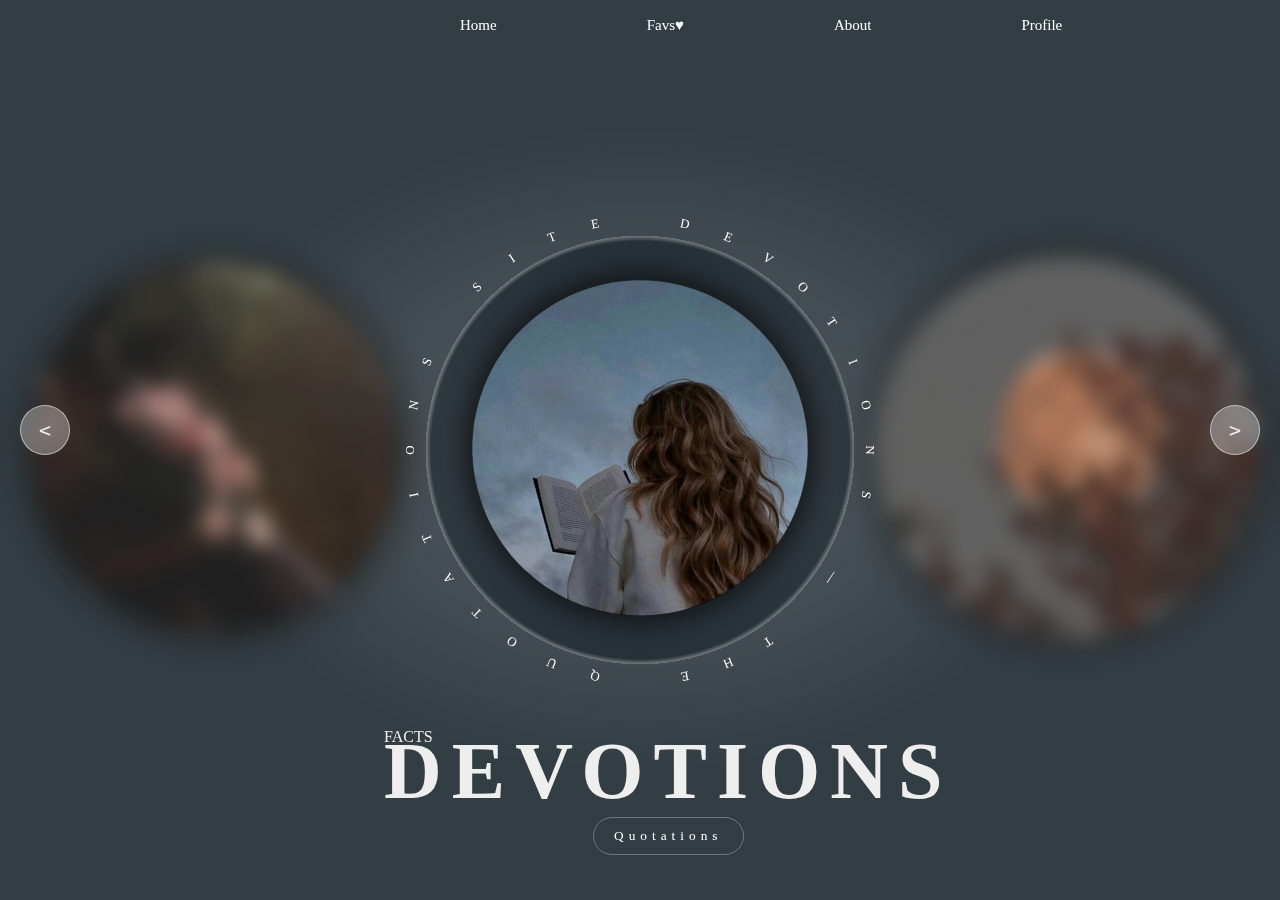
<file: index.html>
<!DOCTYPE html>
<html lang="en">
<head>
    <meta charset="UTF-8">
    <meta name="viewport" content="width=device-width, initial-scale=1.0">
    <title>DEVOTIONS</title>
    <link rel="stylesheet" href="style.css">
    <link rel="shortcut icon" href="icon.ico">
</head>
<body>
    <section class="Home">
        <header>
                <ul>
                    <li><a href="#">Home</a></li>
                    <li><a href="#">Favs&hearts;</a></li>
                    <li><a href="#">About</a></li>
                    <li><a href="#">Profile</a></li>
                </ul>
        </header>
        <div class="slider">
            <div class="list">
                <div class="item">
                    <img src="1.png" alt="Facts" title="Explore a world of intriguing facts, where knowledge meets curiosity in every click!">
                </div>
                <div class="item active">
                    <img src="2.png" alt="Books" title="From bestsellers to hidden gems - dive into books today!">
                </div>
                <div class="item">
                    <img src="3.png" alt="Poems" title="Let language enchant you - explore poetry!">
                </div>
                <div class="item">
                    <img src="4.png" alt="Quotes" title="Daily doses of wisdom - explore our favorite quotes now!">
                </div>
                <div class="item">
                    <img src="5.png" alt="Writing" title="From scribbles to epics, embark on your writing adventure!">
                </div>
            </div>
            <div class="circle">
                DEVOTIONS&ThinSpace;&mdash;&ThinSpace;THE QUOTATIONS SITE&ThinSpace;
                
            </div>    
            <div class="content">
                <div>Facts</div>
                <div>DEVOTIONS</div>
                <button><a href="quotations.html">Quotations</a></button>
            </div>
            <div class="arrow">
                <button id="prev"><</button>
                <button id="next">></button>
            </div>
        </div>
            <script src="slider.js"></script>
    </section>
</body>
</html>
</file>
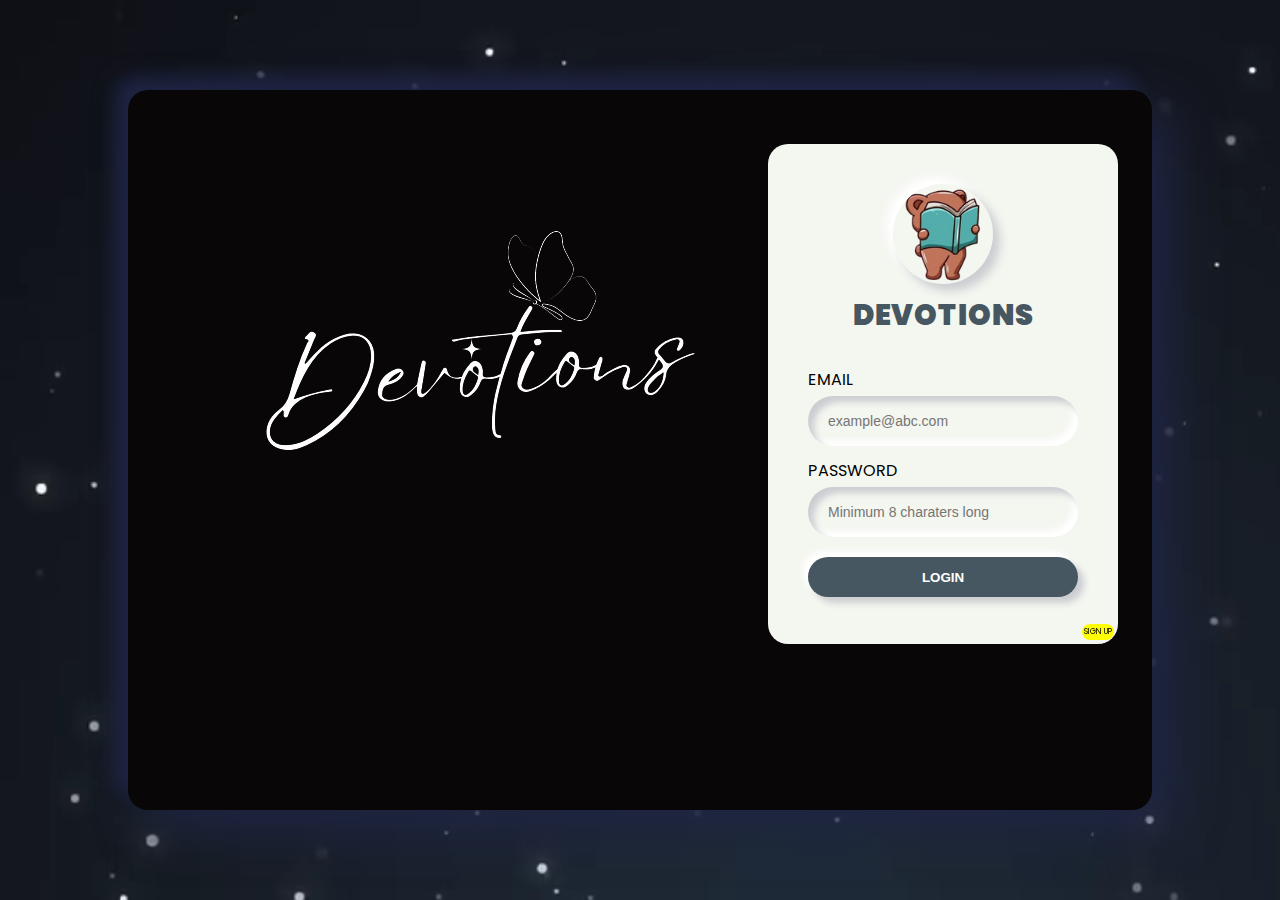
<file: home.html>
<!DOCTYPE html>
<html lang="en">
<head>
    <meta charset="UTF-8">
    <meta name="viewport" content="width=device-width, initial-scale=1.0">
    <title>LOGIN</title>
    <link rel="stylesheet" href="home.css">
    <link rel="shortcut icon" href="icon.ico">
</head>
<body>
    <video id="bg" autoplay muted loop>
        <source src="vid.mp4" type="video/mp4"></source>
    </video>
    <div class="neucontainer">
        <div class="neumorphic-box">
            <div class="logo">
                <img src="dev.png">
            </div>
                <div class="container">
                    <div class="brand-logo"></div>
                    <div class="brand-title">DEVOTIONS</div>
                    <div class="inputs">
                      <label>EMAIL</label>
                      <input type="email" placeholder="example@abc.com">
                      <label>PASSWORD</label>
                      <input type="password" placeholder="Minimum 8 charaters long">
                      <button type="submit"><a href="index.html" id="LOGIN" >LOGIN</a></button>
                    </div>
                    <a href="#" id="signup">SIGN UP</a>
                </div>
                
        </div>
    </div>
</body>
</html>
</file>
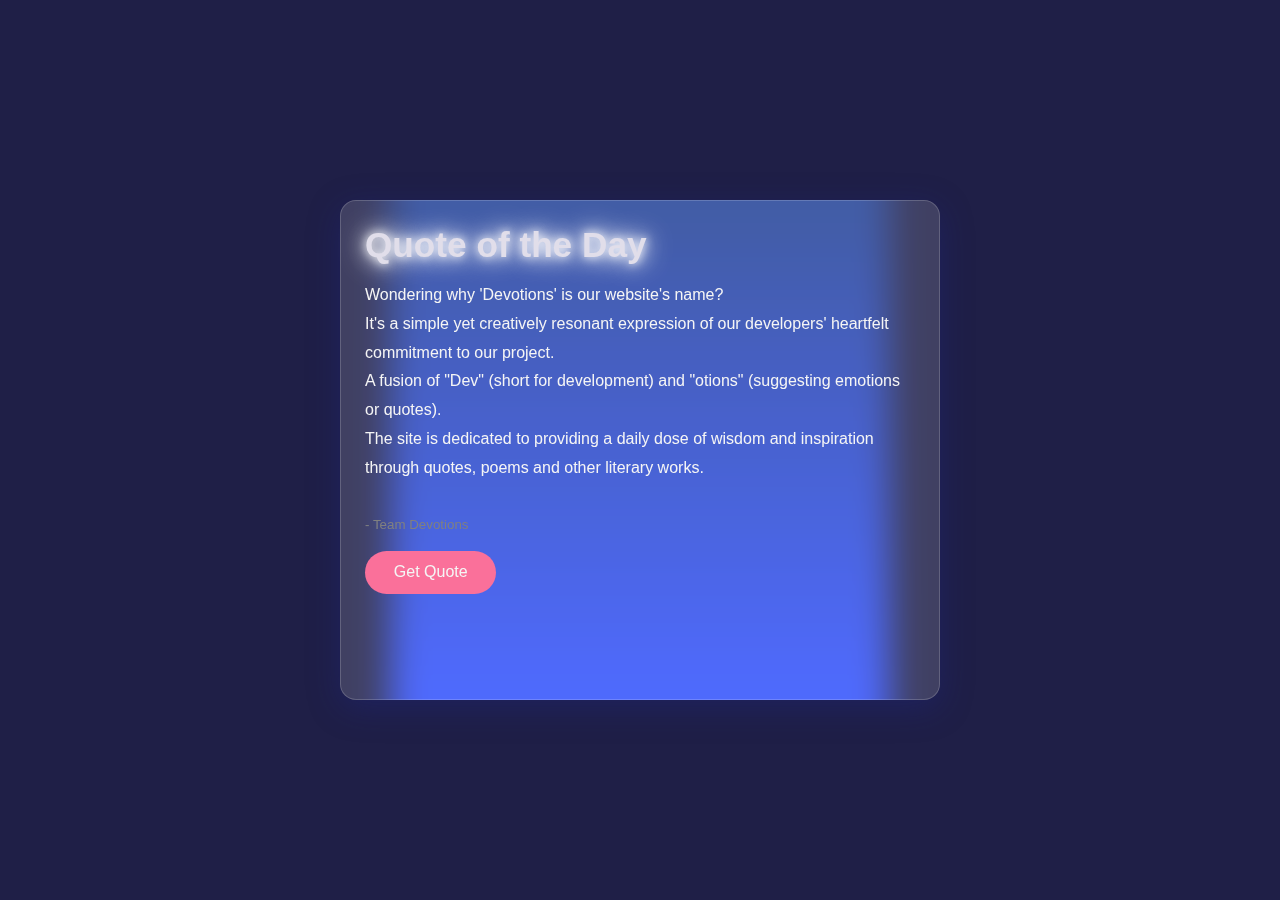
<file: quotations.html>
<!DOCTYPE html>
<html lang="en">
<head>
    <meta charset="UTF-8">
    <meta name="viewport" content="width=device-width, initial-scale=1.0">
    <title>QUOTATIONS</title>
    <link rel="stylesheet" href="quotations.css">
    <link rel="shortcut icon" href="icon.ico">
</head>
<body>
    <div class="container">
        <div class="card" id="quoteCard">
            <h1 class="title">Quote of the Day</h1>
            <div id="quoteOutput">
                <p class="subtitle">
                    Wondering why 'Devotions' is our website's name? <br>
                    It's a simple yet creatively resonant expression of our developers' heartfelt commitment to our project. <br>
                    A fusion of "Dev" (short for development) and "otions" (suggesting emotions or quotes). <br>
                    The site is dedicated to providing a daily dose of wisdom and inspiration through quotes, poems and other literary works. <br> 
                </p>
            </div>
            <div id="authorOutput">
            <small>- Team Devotions</small>
            </div> <br>
            <button class="btn" id="quoteBtn">Get Quote</button>
            <script src="app.js"></script>
        </div> 
        <div class="blob"></div>
    </div>
</body>
</html>
</file>
<file: style.css>
body{
	margin: 0;
	padding: 0;
	box-sizing: border-box;
}
header {
	height: 50px;
	display: flex;
	justify-content: space-between;
	align-items: center;
	position: relative;
	z-index: 10;
}
header ul {

    position:absolute; 
    font-size: 15px;
	list-style: none;
	display: flex;
	gap: 150px;
    left:420px;
}
a{
    text-decoration: none;
    color:white;
}
a:hover{
    color:#e1b8af;
}
:root {
	/* --width-circle: 150vw; */
	--radius: calc(100vw / 6);
}
.slider {
	width: 100vw;
	height: 100vh;
	overflow: hidden;
	position: relative;
	background-color: #17232a;
	background-image: radial-gradient(#fff3, transparent 50%);
	margin-top: -50px;
}
.slider .list {
	position: absolute;
	height: 100%;
	display: flex;
	align-items: center;
	transition: transform 0.8s;
}
.slider .list .item {
	width: calc(var(--radius) * 2);
	text-align: center;
	transform: rotate(45deg);
	transition: transform 1s;
}
.slider .list .item.active {
	transform: rotate(0deg);
}
.slider .list .item img {
	width: 90%;
	filter: drop-shadow(0 0 20px #000);
}
.slider .content {
	position: absolute;
	bottom: 5%;
	left: 30%;
	text-align: center;
	color: #eee;
}
.slider .content div:nth-child(2) {
	font-size: 5rem;
	letter-spacing: 10px;
	font-weight: bold;
}
.slider .content div:nth-child(2)::before {
	position: absolute;
	left: 60%;
	bottom: 50%;
	width: 80px;
	height: 80px;
}
.slider .content div:nth-child(1) {
	text-align: left;
	text-transform: uppercase;
	transform: translateY(20px);
}
.slider .content button {
	border: 1px solid #eee5;
	background: transparent;
	color: #eee;
	font-family: Poppins;
	letter-spacing: 5px;
	border-radius: 20px;
	padding: 10px 20px;
	cursor:pointer;
	text-decoration: none;
}
#prev,
#next {
	position: absolute;
	top: 45%;
	width: 50px;
	height: 50px;
	border-radius: 50%;
	border: 1px solid #eee9;
	background-color: #eee5;
	color: #eee;
	font-size: x-large;
	font-family: monospace;
	cursor: pointer;
	z-index: 15;
}
#prev {
	left: 20px;
}
#next {
	right: 20px;
}

.circle {
	pointer-events: none;
	position: absolute;
	width: 100%;
	height: 100%;
	mask: radial-gradient(var(--radius), #0000 98%, #000);
	backdrop-filter: blur(10px);
	background: radial-gradient(calc(var(--radius) + 1px), #eee5 100%, #eee2);
	/* background-color: red; */
	
}

.circle span {
	/* display: block; */
	position: absolute;
	height: calc(var(--radius) * 2 + 50px);
	top: 50%;
	left: 50%;
	--rotate: 50deg;
	transform: translate(-50%, -50%) rotate(var(--rotate));
	color: #fff;
	font-size: small;
	animation: circleRotate 20s linear infinite;
}

@keyframes circleRotate {
	to {
		transform: translate(-50%, -50%) rotate(calc(var(--rotate) + 360deg));
	}
}
</file>
<file: home.css>
@import url("https://fonts.googleapis.com/css2?family=Poppins:wght@400;900&display=swap");

* {
  margin: 0;
  padding: 0;
  box-sizing: border-box;
}

#bg {
  position: fixed;
  min-width: 100%;
  min-height: 100%;
  z-index: -1000;
}

body {
  width: 100vw;
  height: 100vh;
  display: flex;
  overflow: hidden;
  font-family: poppins;

}

.logo {
  width: 100px;
  height: 100px;
  margin-left: 10%;
  margin-top: 5%;
}

.container {
  position: absolute;
  top: 16%;
  left: 60%;
  width: 350px;
  height: 500px;
  border-radius: 20px;
  padding: 40px;
  /* box-sizing: border-box; */
  background: #f4f6f0;
}

.brand-logo {
  height: 100px;
  width: 100px;
  background: url("Icon.ico");
  background-size: cover;
  margin: auto;
  border-radius: 50%;
  /* box-sizing: border-box; */
  box-shadow: 7px 7px 10px #cbced1, -7px -7px 10px white;
}

.brand-title {
  margin-top: 10px;
  font-weight: 900;
  font-size: 1.8rem;
  text-align: center;
  color: #475762;
  letter-spacing: 1px;
}

.inputs {
  text-align: left;
  margin-top: 30px;
}

label,
input,
button {
  display: block;
  width: 100%;
  padding: 0;
  border: none;
  outline: none;
  /* box-sizing: border-box; */
}

label {
  margin-bottom: 4px;
}

label:nth-of-type(2) {
  margin-top: 12px;
}

input {
  background: #f4f6f0;
  padding: 10px;
  padding-left: 20px;
  height: 50px;
  font-size: 14px;
  border-radius: 50px;
  box-shadow: inset 6px 6px 6px #cbced1, inset -6px -6px 6px white;
}

button {
  color: white;
  margin-top: 20px;
  background: #475762;
  height: 40px;
  border-radius: 20px;
  cursor: pointer;
  font-weight: 900;
  box-shadow: 6px 6px 6px #cbced1, -6px -6px 6px white;
  transition: 0.5s;
}

button:hover {
  box-shadow: none;
}

#LOGIN {
  color: white;
}

a {
  text-decoration: none;
}

#signup {
  position: absolute;
  font-size: 8px;
  bottom: 4px;
  right: 4px;
  text-decoration: none;
  color: black;
  background: yellow;
  border-radius: 10px;
  padding: 2px;
}

.neucontainer {
  width: 100%;
  height: 100%;
  display: flex;
  align-items: center;
  justify-content: center;
}

.neumorphic-box {
  width: 80vw;
  height: 80vh;
  background-color: rgb(8, 6, 6);
  border-radius: 20px;
  box-shadow: 20px 20px 50px #1f2544, -14px -14px 20px #1f2544;
}
@media only screen and (max-width:300px)  {
  .container{
    height:300px;
    width:300px;
    background-color: yellow;
  }
  .container{
    display: block;
    position: relative;
    top: 180px;
    right: 150px;
    background-color: red;
  }
  
}
</file>
<file: quotations.css>
* {
    box-sizing: border-box;
    margin: 0;
    padding: 0;
    font-family: "Urbanist", sans-serif;
  }
  
  body {
    background: #1f1f47;
  }
  
  .container {
    min-height: 100vh;
    width: 100%;
    display: flex;
    justify-content: center;
    align-items: center;
    position: relative;
    overflow: hidden;
  }
  
  .card {
    width: 600px;
    height: 500px;
    min-height: 250px;
    background: rgba(255, 255, 255, 0.15);
    box-shadow: 0 8px 32px rgba(31, 38, 135, 0.37);
    backdrop-filter: blur(18px);
    border: 1px solid rgba(255, 255, 255, 0.18);
    border-radius: 1rem;
    padding: 1.5rem;
    z-index: 10;
    color: whitesmoke;
    animation: fadeInUp 1s forwards;
  }
  
  @keyframes fadeInUp {
      from {
        opacity: 0;
        transform: translateY(20px);
      }
      to {
        opacity: 1;
        transform: translateY(0);
      }
    }
  
  .title {
    font-size: 2.2rem;
    margin-bottom: 1rem;
    color:rgb(225, 222, 234);
    text-shadow: 0 0 10px #ffffff, 0 0 20px #ffffff, 0 0 30px #ffffff;
  }
  
  .subtitle {
    font-size: 1rem;
    margin-bottom: 2rem;
    line-height: 1.8;
  }
  
  .btn {
    background: none;
    border: none;
    text-align: center;
    font-size: 1rem;
    color: whitesmoke;
    background-color: #fa709a;
    padding: 0.8rem 1.8rem;
    border-radius: 2rem;
    cursor: pointer;
    transition: transform 0.3s;
  }
  
  .btn:hover {
      transform: scale(1.05);
  }
  
  #authorOutput {
      font-size: 16px;
      color: #808080;
  }
  
  .blob {
    position: absolute;
    width: 500px;
    height: 500px;
    background: linear-gradient(
      rgba(47, 184, 255, 0.42) ,
      #5c9df1
    );
    mix-blend-mode: color-dodge;
    animation: move 15s infinite alternate;
  }
  
  .blob:hover {
    width: 520px;
    height: 520px;
    filter: blur(30px);
    box-shadow: inset 0 0 0 5px rgba(255, 255, 255, 0.6),
      inset 100px 100px 0 0px #fa709a, inset 200px 200px 0 0px #784ba8,
      inset 300px 300px 0 0px #2b86c5;
  }
  
  
  @keyframes move {
    from {
      transform: translate(-500px, -100px);
      border-radius: 50%;
    }
  
    to {
      transform: translate(500px, 100px);
      border-radius: 50%;
    }
  }
</file>
